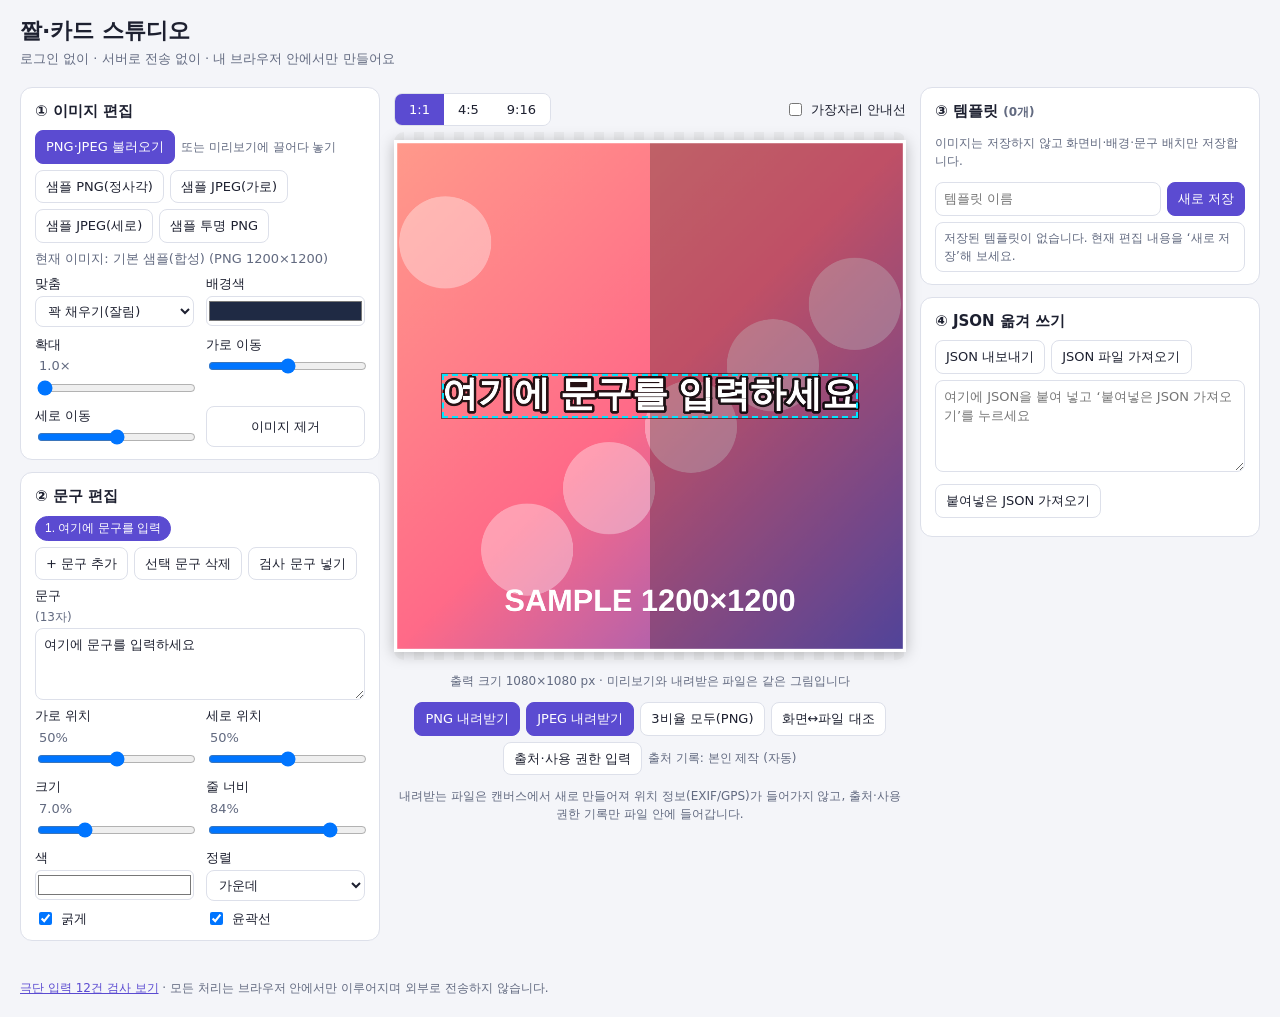
<file: index.html>
<!doctype html>
<html lang="ko">
<head>
<meta charset="utf-8">
<meta name="viewport" content="width=device-width, initial-scale=1">
<title>짤·카드 스튜디오</title>
<meta name="description" content="이미지와 문구를 조합해 밈·카드·SNS 이미지를 만드는 무로그인 편집기">
<link rel="icon" href="data:image/svg+xml,%3Csvg xmlns='http://www.w3.org/2000/svg' viewBox='0 0 32 32'%3E%3Crect width='32' height='32' rx='7' fill='%236a5acd'/%3E%3Ctext x='16' y='23' font-size='20' text-anchor='middle' fill='white'%3E짤%3C/text%3E%3C/svg%3E">
<link rel="stylesheet" href="css/style.css">
</head>
<body>
<header class="top">
  <h1>짤·카드 스튜디오</h1>
  <p class="sub">로그인 없이 · 서버로 전송 없이 · 내 브라우저 안에서만 만들어요</p>
</header>

<div id="status" class="status" role="status" aria-live="polite"></div>

<main class="layout">
  <!-- 편집 도구 -->
  <section class="tools" aria-label="편집 도구">
    <div class="card" id="imageTools">
      <h2>① 이미지 편집</h2>
      <div class="row">
        <label class="btn primary" for="file">PNG·JPEG 불러오기</label>
        <input id="file" type="file" accept=".png,.jpg,.jpeg,image/png,image/jpeg" class="vh">
        <span class="hint">또는 미리보기에 끌어다 놓기</span>
      </div>
      <div class="row">
        <button type="button" id="sampleSquare" class="btn">샘플 PNG(정사각)</button>
        <button type="button" id="sampleLandscape" class="btn">샘플 JPEG(가로)</button>
        <button type="button" id="samplePortrait" class="btn">샘플 JPEG(세로)</button>
        <button type="button" id="sampleAlpha" class="btn">샘플 투명 PNG</button>
      </div>
      <p id="imgInfo" class="info">현재 이미지: 없음</p>
      <p id="imgError" class="error" role="alert" hidden></p>
      <div class="grid2">
        <label>맞춤
          <select id="fit"><option value="cover">꽉 채우기(잘림)</option><option value="contain">전체 보이기(여백)</option></select>
        </label>
        <label>배경색 <input id="bg" type="color" value="#1f2a44"></label>
        <label>확대 <output id="zoomO">1.0×</output><input id="zoom" type="range" min="1" max="3" step="0.05" value="1"></label>
        <label>가로 이동 <input id="imgX" type="range" min="-1" max="1" step="0.02" value="0"></label>
        <label>세로 이동 <input id="imgY" type="range" min="-1" max="1" step="0.02" value="0"></label>
        <button type="button" id="rmImg" class="btn">이미지 제거</button>
      </div>
    </div>

    <div class="card" id="textTools">
      <h2>② 문구 편집</h2>
      <div id="layerList" class="chips" role="tablist" aria-label="문구 목록"></div>
      <div class="row">
        <button type="button" id="addText" class="btn">+ 문구 추가</button>
        <button type="button" id="delText" class="btn">선택 문구 삭제</button>
        <button type="button" id="probe" class="btn">검사 문구 넣기</button>
      </div>
      <label class="block">문구 <span id="count" class="hint"></span>
        <textarea id="tText" rows="3" maxlength="2000" placeholder="한글·English·이모지 😀 모두 가능"></textarea>
      </label>
      <p id="textWarn" class="warn" hidden></p>
      <div class="grid2">
        <label>가로 위치 <output id="xO"></output><input id="tX" type="range" min="0" max="100" step="1"></label>
        <label>세로 위치 <output id="yO"></output><input id="tY" type="range" min="0" max="100" step="1"></label>
        <label>크기 <output id="sO"></output><input id="tSize" type="range" min="2" max="20" step="0.5"></label>
        <label>줄 너비 <output id="wO"></output><input id="tWidth" type="range" min="20" max="100" step="1"></label>
        <label>색 <input id="tColor" type="color" value="#ffffff"></label>
        <label>정렬
          <select id="tAlign"><option value="left">왼쪽</option><option value="center">가운데</option><option value="right">오른쪽</option></select>
        </label>
        <label class="chk"><input id="tBold" type="checkbox"> 굵게</label>
        <label class="chk"><input id="tStroke" type="checkbox"> 윤곽선</label>
      </div>
    </div>
  </section>

  <!-- 미리보기 -->
  <section class="preview" aria-label="미리보기">
    <div class="row between">
      <div class="seg" role="radiogroup" aria-label="화면비">
        <button type="button" class="segbtn" data-ratio="1:1" role="radio">1:1</button>
        <button type="button" class="segbtn" data-ratio="4:5" role="radio">4:5</button>
        <button type="button" class="segbtn" data-ratio="9:16" role="radio">9:16</button>
      </div>
      <label class="chk"><input id="guide" type="checkbox"> 가장자리 안내선</label>
    </div>
    <div class="stagewrap">
      <div id="stage" class="stage">
        <canvas id="cv" width="1080" height="1080" aria-label="미리보기 캔버스"></canvas>
        <div id="ov" class="ov"><div id="selBox" class="selbox" hidden></div></div>
      </div>
    </div>
    <p id="dim" class="hint center"></p>
    <div class="row center">
      <button type="button" id="dlPng" class="btn primary">PNG 내려받기</button>
      <button type="button" id="dlJpg" class="btn primary">JPEG 내려받기</button>
      <button type="button" id="dlAll" class="btn">3비율 모두(PNG)</button>
      <button type="button" id="verify" class="btn">화면↔파일 대조</button>
    </div>
    <div class="row center">
      <button type="button" id="provBtn" class="btn">출처·사용 권한 입력</button>
      <span id="provInfo" class="hint"></span>
    </div>
    <p class="hint center">내려받는 파일은 캔버스에서 새로 만들어져 위치 정보(EXIF/GPS)가 들어가지 않고, 출처·사용 권한 기록만 파일 안에 들어갑니다.</p>
    <div id="verifyOut" class="verify" aria-live="polite"></div>
  </section>

  <!-- 템플릿 -->
  <section class="tpls" aria-label="템플릿">
    <div class="card" id="tplCard">
      <h2>③ 템플릿 <span id="tplCount" class="hint"></span></h2>
      <p class="hint">이미지는 저장하지 않고 화면비·배경·문구 배치만 저장합니다.</p>
      <div class="row">
        <input id="tplName" type="text" maxlength="40" placeholder="템플릿 이름" aria-label="템플릿 이름">
        <button type="button" id="tplSave" class="btn primary">새로 저장</button>
      </div>
      <p id="tplMsg" class="info" role="status"></p>
      <ul id="tplList" class="tpllist"></ul>
    </div>
    <div class="card" id="jsonCard">
      <h2>④ JSON 옮겨 쓰기</h2>
      <div class="row">
        <button type="button" id="jsonOut" class="btn">JSON 내보내기</button>
        <label class="btn" for="jsonFile">JSON 파일 가져오기</label>
        <input id="jsonFile" type="file" accept=".json,application/json" class="vh">
      </div>
      <textarea id="jsonText" rows="4" placeholder="여기에 JSON을 붙여 넣고 ‘붙여넣은 JSON 가져오기’를 누르세요" aria-label="JSON 붙여넣기"></textarea>
      <div class="row"><button type="button" id="jsonIn" class="btn">붙여넣은 JSON 가져오기</button></div>
      <div id="jsonMsg" class="info" role="status"></div>
      <ul id="jsonErr" class="errlist"></ul>
    </div>
  </section>
</main>

<dialog id="provDlg" aria-labelledby="provTitle">
  <h2 id="provTitle">이미지 출처·사용 권한</h2>
  <p class="hint">내려받는 PNG·JPEG 파일 안에 이 내용이 기록됩니다. 이름·연락처·위치 같은 개인정보는 적지 마세요.</p>
  <label class="chk"><input type="radio" name="provOwn" value="own"> 본인이 직접 만든 이미지입니다</label>
  <label class="chk"><input type="radio" name="provOwn" value="other"> 본인 제작이 아닙니다 (출처와 허가 근거가 필요해요)</label>
  <div id="provOther" hidden>
    <label>원본 출처 URL <input id="provUrl" type="text" inputmode="url" maxlength="500" placeholder="https://..."></label>
    <label>사용 허가 근거 종류
      <select id="provType">
        <option value="license">라이선스명 (예: CC BY 4.0)</option>
        <option value="tos">이용약관 (약관 이름)</option>
        <option value="class">수업 제공 표기</option>
      </select>
    </label>
    <label>근거 내용 <input id="provBasis" type="text" maxlength="200" placeholder="예: CC BY 4.0 / 사이트 이용약관 / 2학기 수업 제공 자료"></label>
  </div>
  <p id="provErr" class="error" role="alert" hidden></p>
  <div class="row">
    <button type="button" id="provOk" class="btn primary">저장하고 계속</button>
    <button type="button" id="provCancel" class="btn">취소</button>
  </div>
</dialog>

<footer class="foot">
  <a href="tests.html">극단 입력 12건 검사 보기</a> ·
  모든 처리는 브라우저 안에서만 이루어지며 외부로 전송하지 않습니다.
</footer>

<script src="js/core.js"></script>
<script src="js/app.js"></script>
</body>
</html>
</file>
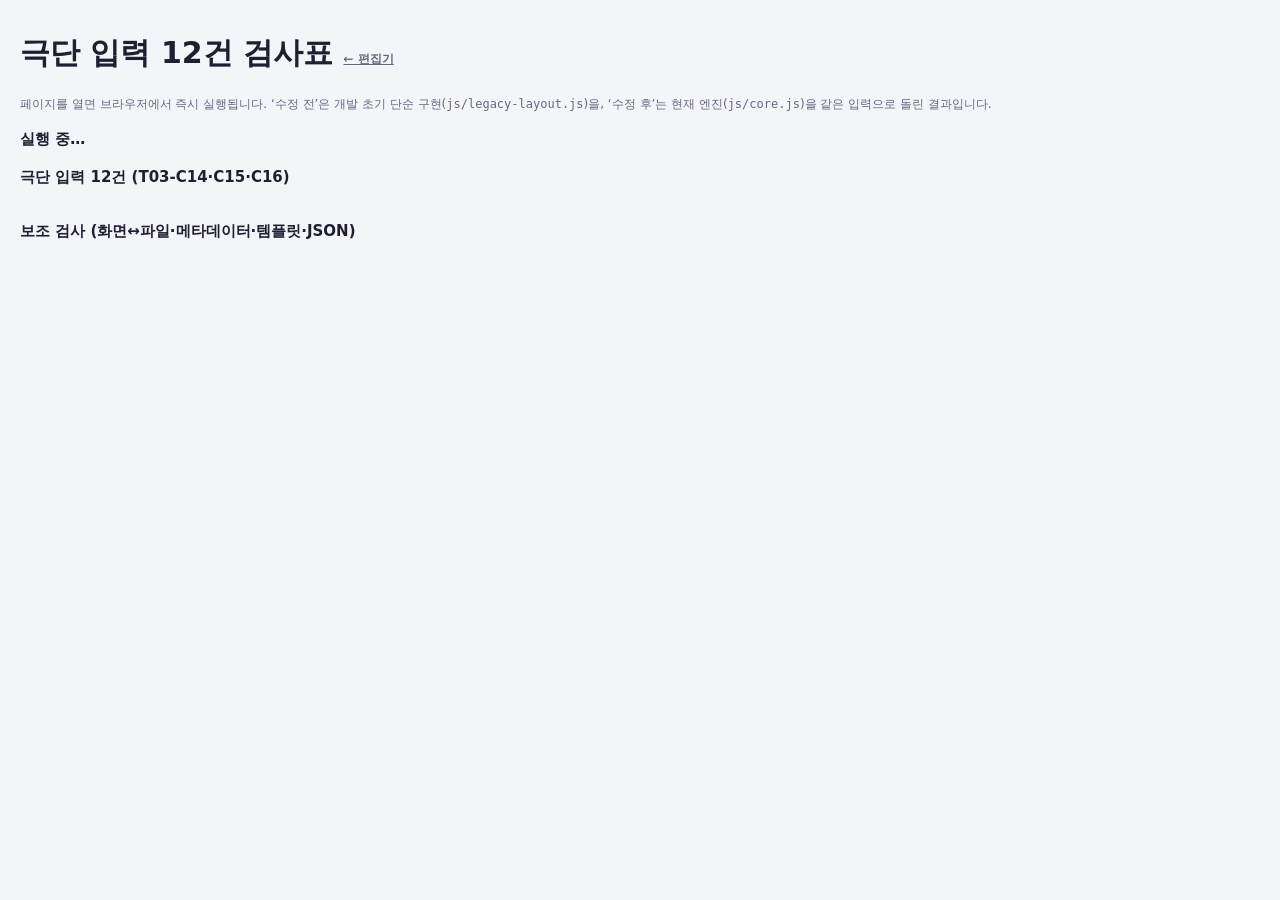
<file: tests.html>
<!doctype html>
<html lang="ko">
<head>
<meta charset="utf-8">
<meta name="viewport" content="width=device-width, initial-scale=1">
<title>극단 입력 검사</title>
<link rel="stylesheet" href="css/style.css">
</head>
<body>
<main>
  <h1>극단 입력 12건 검사표 <a class="hint" href="index.html">← 편집기</a></h1>
  <p class="hint">페이지를 열면 브라우저에서 즉시 실행됩니다. ‘수정 전’은 개발 초기 단순 구현(<code>js/legacy-layout.js</code>)을, ‘수정 후’는 현재 엔진(<code>js/core.js</code>)을 같은 입력으로 돌린 결과입니다.</p>
  <p id="sum"><b>실행 중…</b></p>
  <h2>극단 입력 12건 (T03-C14·C15·C16)</h2>
  <table id="t12"></table>
  <h2>보조 검사 (화면↔파일·메타데이터·템플릿·JSON)</h2>
  <table id="tx"></table>
</main>
<script src="js/core.js"></script>
<script src="js/legacy-layout.js"></script>
<script src="js/tests.js"></script>
</body>
</html>
</file>
<file: css/style.css>
:root{--bg:#f4f5f9;--card:#fff;--ink:#1d2030;--mut:#626a80;--line:#dde0ea;--pri:#5b4bd1;--pri-ink:#fff;--err:#b3261e;--errbg:#fdecea;--ok:#1b6e3c;--okbg:#e6f4ea;--warn:#8a5a00;--warnbg:#fff4d6}
@media (prefers-color-scheme:dark){:root{--bg:#14161f;--card:#1d2030;--ink:#eceef6;--mut:#a3aac1;--line:#32364a;--pri:#8b7dff;--pri-ink:#12131c;--err:#ffb4ab;--errbg:#3a1d1b;--ok:#8fdba8;--okbg:#17301f;--warn:#ffd277;--warnbg:#38300f}}
*{box-sizing:border-box}
body{margin:0;background:var(--bg);color:var(--ink);font:15px/1.5 "Noto Sans KR","Malgun Gothic","Apple SD Gothic Neo",system-ui,sans-serif}
.top{padding:14px 20px 4px}.top h1{margin:0;font-size:22px}.sub{margin:2px 0 0;color:var(--mut);font-size:13px}
.status{margin:6px 20px;min-height:0}
.status:not(:empty){padding:8px 12px;border-radius:8px;background:var(--okbg);color:var(--ok)}
.status.err{background:var(--errbg);color:var(--err)}
.layout{display:grid;grid-template-columns:minmax(300px,360px) minmax(0,1fr) minmax(280px,340px);gap:14px;padding:8px 20px 20px;align-items:start}
.card{background:var(--card);border:1px solid var(--line);border-radius:12px;padding:12px 14px;margin-bottom:12px}
h2{font-size:15px;margin:0 0 8px}
.row{display:flex;flex-wrap:wrap;gap:6px;align-items:center;margin:6px 0}
.row.between{justify-content:space-between}.center{justify-content:center;text-align:center}
.btn{display:inline-block;border:1px solid var(--line);background:var(--card);color:var(--ink);padding:6px 10px;border-radius:8px;cursor:pointer;font:inherit;font-size:13px}
.btn:hover{border-color:var(--pri)}.btn.primary{background:var(--pri);color:var(--pri-ink);border-color:var(--pri)}
.btn:focus-visible,input:focus-visible,select:focus-visible,textarea:focus-visible{outline:2px solid var(--pri);outline-offset:2px}
.vh{position:absolute;width:1px;height:1px;opacity:0;overflow:hidden}
.vh:focus-visible+*{outline:2px solid var(--pri)}
.hint{color:var(--mut);font-size:12px}.info{margin:4px 0;font-size:13px;color:var(--mut)}
.error{margin:6px 0;padding:6px 10px;border-radius:8px;background:var(--errbg);color:var(--err);font-size:13px}
.warn{margin:6px 0;padding:6px 10px;border-radius:8px;background:var(--warnbg);color:var(--warn);font-size:13px}
[hidden]{display:none!important}
.grid2{display:grid;grid-template-columns:1fr 1fr;gap:8px 12px;margin-top:6px}
label{font-size:13px;display:flex;flex-direction:column;gap:2px}
label.chk{flex-direction:row;align-items:center;gap:6px}label.block{margin-top:6px}
input[type=range]{width:100%}input[type=color]{width:100%;height:30px;padding:0;border:1px solid var(--line);border-radius:6px;background:none}
select,input[type=text],textarea{font:inherit;font-size:13px;padding:6px 8px;border:1px solid var(--line);border-radius:8px;background:var(--card);color:var(--ink);width:100%}
#tplName{flex:1;min-width:0;width:auto}
textarea{resize:vertical}
output{color:var(--mut);margin-left:4px}
.chips{display:flex;flex-wrap:wrap;gap:6px;margin-bottom:4px}
.chip{border:1px solid var(--line);background:var(--card);color:var(--ink);padding:3px 9px;border-radius:99px;font-size:12px;cursor:pointer;max-width:150px;overflow:hidden;text-overflow:ellipsis;white-space:nowrap}
.chip[aria-selected=true]{background:var(--pri);color:var(--pri-ink);border-color:var(--pri)}
.seg{display:inline-flex;border:1px solid var(--line);border-radius:8px;overflow:hidden}
.segbtn{border:0;background:var(--card);color:var(--ink);padding:6px 14px;cursor:pointer;font:inherit;font-size:13px}
.segbtn[aria-checked=true]{background:var(--pri);color:var(--pri-ink)}
.stagewrap{display:flex;justify-content:center;padding:8px 0;background:repeating-conic-gradient(#0000 0 25%,rgba(128,128,128,.08) 0 50%) 0 0/20px 20px;border-radius:10px}
.stage{position:relative;display:inline-block;line-height:0;touch-action:none;box-shadow:0 2px 14px rgba(0,0,0,.25)}
#cv{display:block;max-width:100%;max-height:calc(100vh - 250px);min-height:120px;width:auto;height:auto}
.ov{position:absolute;inset:0;cursor:move}
.selbox{position:absolute;border:2px dashed #00e5ff;box-shadow:0 0 0 1px rgba(0,0,0,.5);pointer-events:none}
.stage.guide::after{content:"";position:absolute;inset:5%;border:1px dashed #ff2d95;pointer-events:none}
.stage.guide::before{content:"";position:absolute;inset:0;border:2px solid #ff2d95;pointer-events:none;z-index:1}
.stage.drop{outline:3px dashed var(--pri)}
.tpllist{list-style:none;margin:6px 0 0;padding:0;display:flex;flex-direction:column;gap:6px}
.tpllist li{border:1px solid var(--line);border-radius:8px;padding:6px 8px}
.tpllist li.active{border-color:var(--pri);box-shadow:0 0 0 1px var(--pri)}
.tpllist .nm{font-weight:600;word-break:break-all}.tpllist .meta{color:var(--mut);font-size:12px}
.tpllist .acts{display:flex;flex-wrap:wrap;gap:4px;margin-top:4px}
.tpllist .btn{padding:3px 8px;font-size:12px}.btn.danger{color:var(--err);border-color:var(--err)}
.errlist{margin:4px 0 0;padding-left:18px;color:var(--err);font-size:12px}
.verify{display:flex;flex-direction:column;gap:6px;margin-top:6px;font-size:13px}
.vrow{display:flex;flex-wrap:wrap;gap:10px;align-items:center;border:1px solid var(--line);border-radius:8px;padding:6px 8px}
.vrow canvas{height:120px;width:auto;border:1px solid var(--line)}
.pass{color:var(--ok);font-weight:700}.fail{color:var(--err);font-weight:700}
.foot{padding:6px 20px 20px;color:var(--mut);font-size:12px}.foot a{color:var(--pri)}
@media (max-width:1000px){.layout{grid-template-columns:minmax(0,1fr)}.preview{order:-1}#cv{max-height:70vh}}
table{border-collapse:collapse;width:100%;margin:8px 0 24px}th,td{border:1px solid var(--line);padding:6px 8px;text-align:left;vertical-align:top;font-size:13px}th{background:var(--card)}.na{color:var(--mut)}main{padding:10px 20px}
dialog{border:1px solid var(--line);border-radius:12px;background:var(--card);color:var(--ink);max-width:min(460px,92vw);padding:16px}dialog::backdrop{background:rgba(0,0,0,.5)}dialog label{margin:6px 0}
</file>
